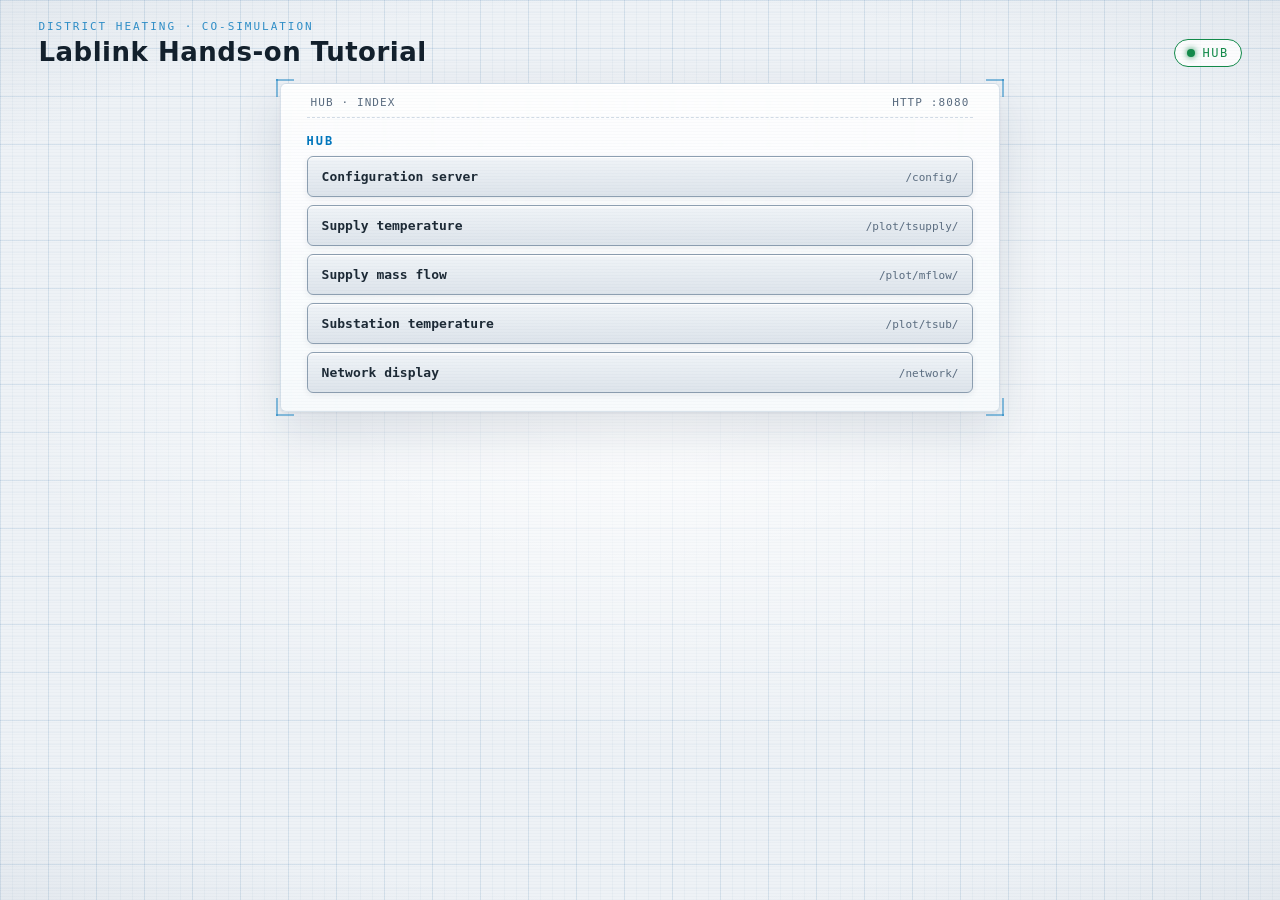
<file: lablink/hub/config/index.html>
<!DOCTYPE html>
<html lang="en">
<head>
  <meta charset="utf-8">
  <meta name="viewport" content="width=device-width, initial-scale=1">
  <title>Lablink Hands-on Tutorial</title>
  <link rel="stylesheet" href="styles.css">
</head>
<body>
  <div class="sweep" aria-hidden="true"></div>

  <header>
    <div class="brand">
      <span class="eyebrow">District heating &middot; co-simulation</span>
      <h1>Lablink Hands-on Tutorial</h1>
    </div>
    <p id="status">hub</p>
  </header>

  <main>
    <div class="panel">
      <div class="panel-meta" aria-hidden="true">
        <span>HUB &middot; index</span>
        <span>HTTP :8080</span>
      </div>

      <section aria-labelledby="hub-title">
        <h2 id="hub-title">Hub</h2>
        <ul class="links">
          <li><a href="/config/"><span class="name">Configuration server</span><span class="path">/config/</span></a></li>
          <li><a href="/plot/tsupply/"><span class="name">Supply temperature</span><span class="path">/plot/tsupply/</span></a></li>
          <li><a href="/plot/mflow/"><span class="name">Supply mass flow</span><span class="path">/plot/mflow/</span></a></li>
          <li><a href="/plot/tsub/"><span class="name">Substation temperature</span><span class="path">/plot/tsub/</span></a></li>
          <li><a href="/network/"><span class="name">Network display</span><span class="path">/network/</span></a></li>
        </ul>
      </section>
    </div>
  </main>
</body>
</html>
</file>
<file: lablink/hub/config/styles.css>
:root {
  color-scheme: light;
  --bg: #eef2f6;
  --grid: rgba(30, 95, 160, 0.09);
  --grid-fine: rgba(30, 95, 160, 0.04);
  --accent: #0277bd;
  --accent-dim: rgba(2, 119, 189, 0.45);
  --text: #1d2a36;
  --muted: #5b6d80;
  --ok: #138a4a;
  --wait: #a87500;
  --steel-edge: #8d9fb1;
  --mono: "DejaVu Sans Mono", "JetBrains Mono", Consolas, "Liberation Mono", monospace;
  font-family: "DejaVu Sans", "Segoe UI", sans-serif;
  color: var(--text);
  background: var(--bg);
}

* {
  box-sizing: border-box;
}

html,
body {
  min-height: 100%;
}

body {
  position: relative;
  margin: 0;
  min-height: 100vh;
  display: flex;
  flex-direction: column;
  overflow-x: hidden;
  background:
    radial-gradient(ellipse 70% 55% at 50% 45%, rgba(255, 255, 255, 0.9), transparent 70%),
    radial-gradient(ellipse 120% 90% at 50% 50%, transparent 55%, rgba(40, 70, 105, 0.16) 100%),
    linear-gradient(var(--grid) 1px, transparent 1px) 0 0 / 48px 48px,
    linear-gradient(90deg, var(--grid) 1px, transparent 1px) 0 0 / 48px 48px,
    linear-gradient(var(--grid-fine) 1px, transparent 1px) 0 0 / 12px 12px,
    linear-gradient(90deg, var(--grid-fine) 1px, transparent 1px) 0 0 / 12px 12px,
    var(--bg);
}

body::after {
  content: "";
  position: fixed;
  inset: 0;
  pointer-events: none;
  background: repeating-linear-gradient(0deg, rgba(20, 50, 90, 0.018) 0 1px, transparent 1px 3px);
  z-index: 10;
}

.sweep {
  position: fixed;
  left: 0;
  right: 0;
  top: -30vh;
  height: 30vh;
  pointer-events: none;
  background: linear-gradient(180deg, transparent, rgba(2, 119, 189, 0.035) 85%, rgba(2, 119, 189, 0.1) 100%);
  animation: sweep 9s linear infinite;
  z-index: 0;
}

@keyframes sweep {
  to { transform: translateY(160vh); }
}

header {
  position: relative;
  z-index: 1;
  display: flex;
  justify-content: space-between;
  align-items: flex-end;
  gap: 16px;
  padding: 20px clamp(16px, 3vw, 40px) 0;
}

.brand {
  display: flex;
  flex-direction: column;
  gap: 4px;
}

.eyebrow {
  font-family: var(--mono);
  font-size: clamp(11px, 0.75vw, 14px);
  letter-spacing: 0.18em;
  text-transform: uppercase;
  color: var(--accent);
  opacity: 0.8;
}

h1 {
  margin: 0;
  font-size: clamp(18px, 2.2vw, 26px);
  font-weight: 600;
  letter-spacing: 0.02em;
  color: #13202c;
}

#status {
  display: inline-flex;
  align-items: center;
  gap: 8px;
  margin: 0;
  padding: 6px 12px;
  font-family: var(--mono);
  font-size: clamp(12px, 0.8vw, 15px);
  letter-spacing: 0.12em;
  text-transform: uppercase;
  color: var(--ok);
  border: 1px solid currentColor;
  border-radius: 999px;
  background: rgba(255, 255, 255, 0.85);
  white-space: nowrap;
}

#status::before {
  content: "";
  width: 8px;
  height: 8px;
  border-radius: 50%;
  background: currentColor;
  box-shadow: 0 0 6px currentColor;
  animation: blink 2.4s ease-in-out infinite;
}

@keyframes blink {
  50% { opacity: 0.3; }
}

main {
  position: relative;
  z-index: 1;
  flex: 1;
  display: flex;
  align-items: flex-start;
  justify-content: center;
  padding: 16px clamp(16px, 3vw, 40px) 28px;
}

.panel {
  position: relative;
  width: 100%;
  max-width: 720px;
  padding: 12px clamp(12px, 2vw, 28px) 18px;
  background: linear-gradient(180deg, rgba(255, 255, 255, 0.9), rgba(247, 250, 252, 0.92));
  border: 1px solid rgba(30, 80, 130, 0.16);
  border-radius: 6px;
  box-shadow:
    0 1px 2px rgba(20, 40, 70, 0.08),
    0 20px 50px rgba(20, 40, 70, 0.12),
    inset 0 1px 0 #ffffff;
  backdrop-filter: blur(2px);
}

.panel::before {
  content: "";
  position: absolute;
  inset: -5px;
  pointer-events: none;
  --c: var(--accent-dim);
  background:
    linear-gradient(var(--c), var(--c)) top left / 18px 2px no-repeat,
    linear-gradient(var(--c), var(--c)) top left / 2px 18px no-repeat,
    linear-gradient(var(--c), var(--c)) top right / 18px 2px no-repeat,
    linear-gradient(var(--c), var(--c)) top right / 2px 18px no-repeat,
    linear-gradient(var(--c), var(--c)) bottom left / 18px 2px no-repeat,
    linear-gradient(var(--c), var(--c)) bottom left / 2px 18px no-repeat,
    linear-gradient(var(--c), var(--c)) bottom right / 18px 2px no-repeat,
    linear-gradient(var(--c), var(--c)) bottom right / 2px 18px no-repeat;
}

.panel-meta {
  display: flex;
  justify-content: space-between;
  gap: 12px;
  padding: 0 4px 8px;
  margin-bottom: 8px;
  border-bottom: 1px dashed rgba(30, 80, 130, 0.2);
  font-family: var(--mono);
  font-size: clamp(11px, 0.8vw, 15px);
  letter-spacing: 0.1em;
  text-transform: uppercase;
  color: var(--muted);
}

h2 {
  margin: 16px 0 8px;
  font-family: var(--mono);
  font-size: clamp(12px, 0.85vw, 15px);
  font-weight: 600;
  letter-spacing: 0.16em;
  text-transform: uppercase;
  color: var(--accent);
}

.links {
  list-style: none;
  margin: 0;
  padding: 0;
  display: grid;
  gap: 8px;
}

.links a {
  display: flex;
  justify-content: space-between;
  align-items: baseline;
  gap: 16px;
  padding: 12px 14px;
  text-decoration: none;
  color: inherit;
  background: linear-gradient(180deg, #fbfcfd, #eef2f6 10%, #dde4eb);
  border: 1px solid var(--steel-edge);
  border-radius: 6px;
  box-shadow: inset 0 1px 0 #ffffff, 0 2px 6px rgba(20, 40, 70, 0.08);
}

.links a:hover,
.links a:focus-visible {
  border-color: var(--accent);
  outline: none;
}

.name {
  font-family: var(--mono);
  font-size: clamp(13px, 1vw, 16px);
  font-weight: 700;
  color: var(--text);
}

.path {
  font-family: var(--mono);
  font-size: clamp(11px, 0.75vw, 13px);
  color: var(--muted);
  text-align: right;
}

@media (max-width: 640px) {
  .panel-meta,
  .links a {
    flex-direction: column;
    align-items: flex-start;
  }

  .path {
    text-align: left;
  }
}
</file>
